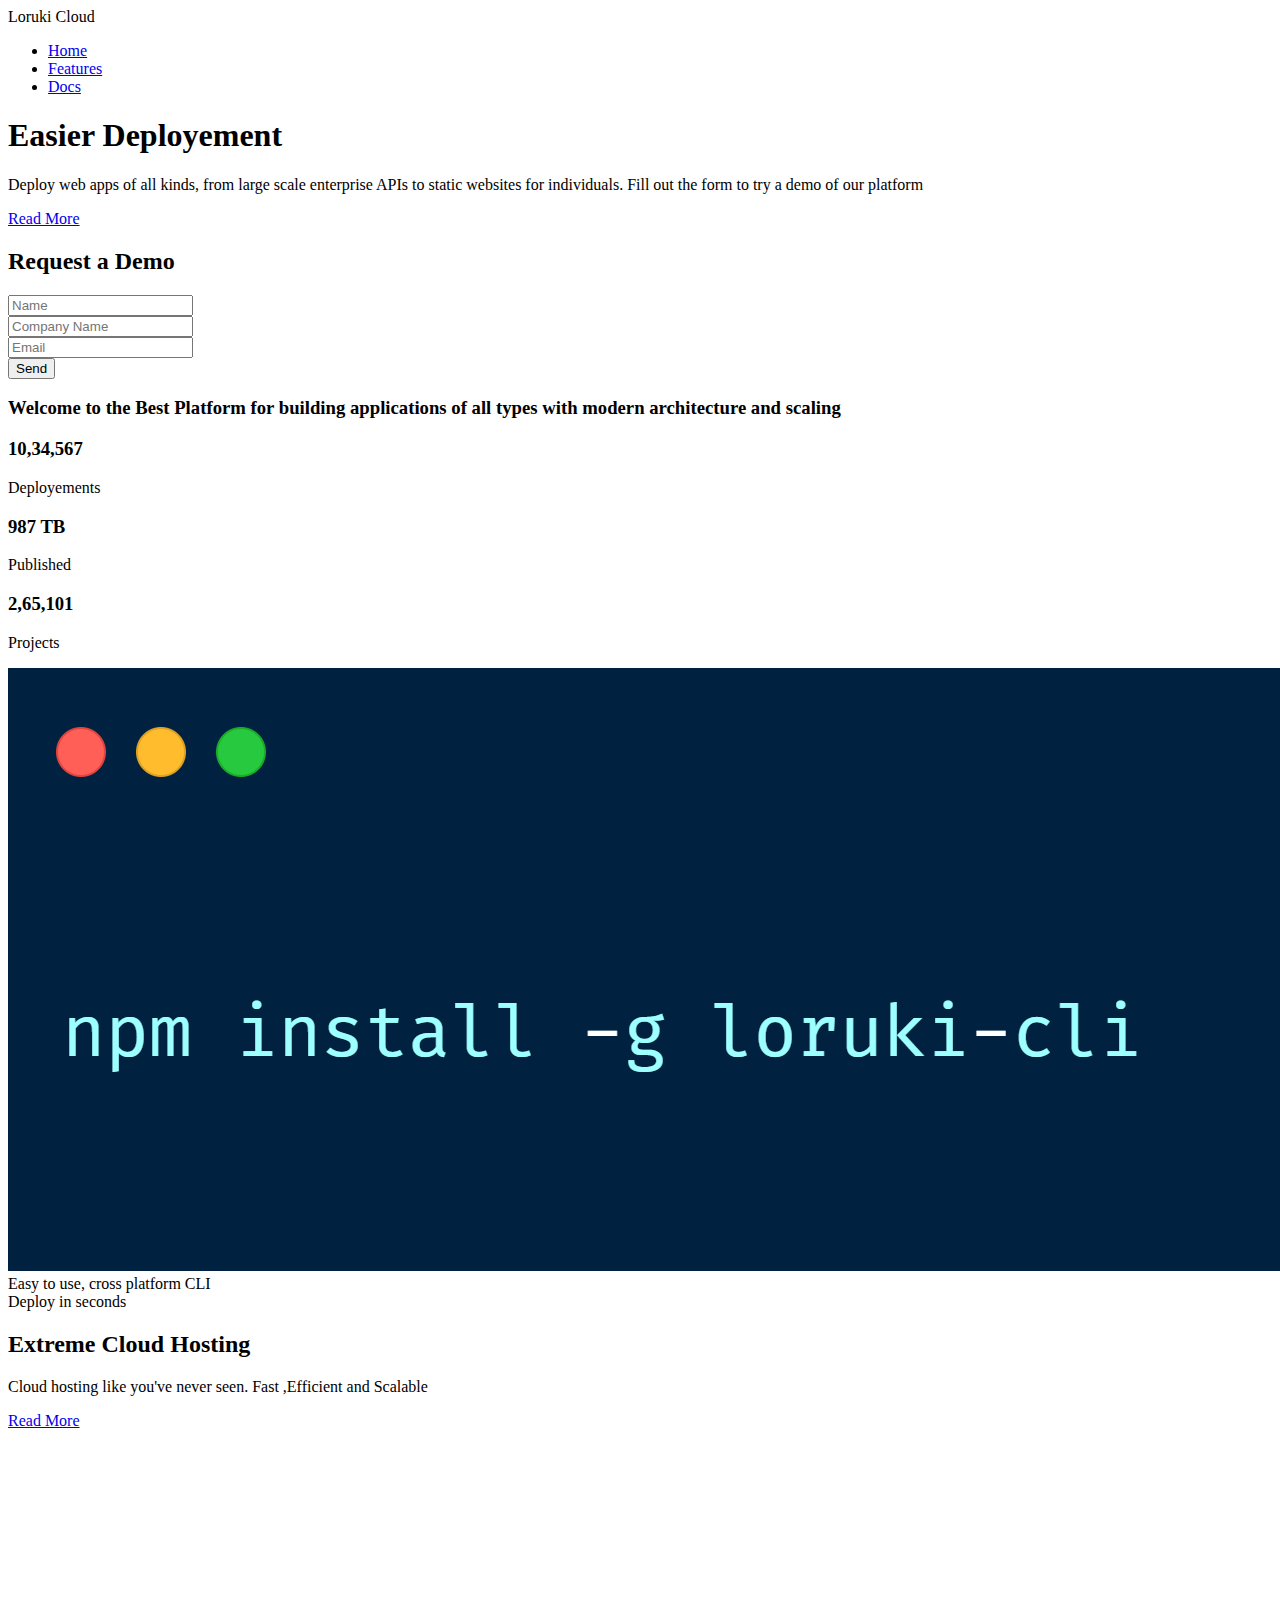
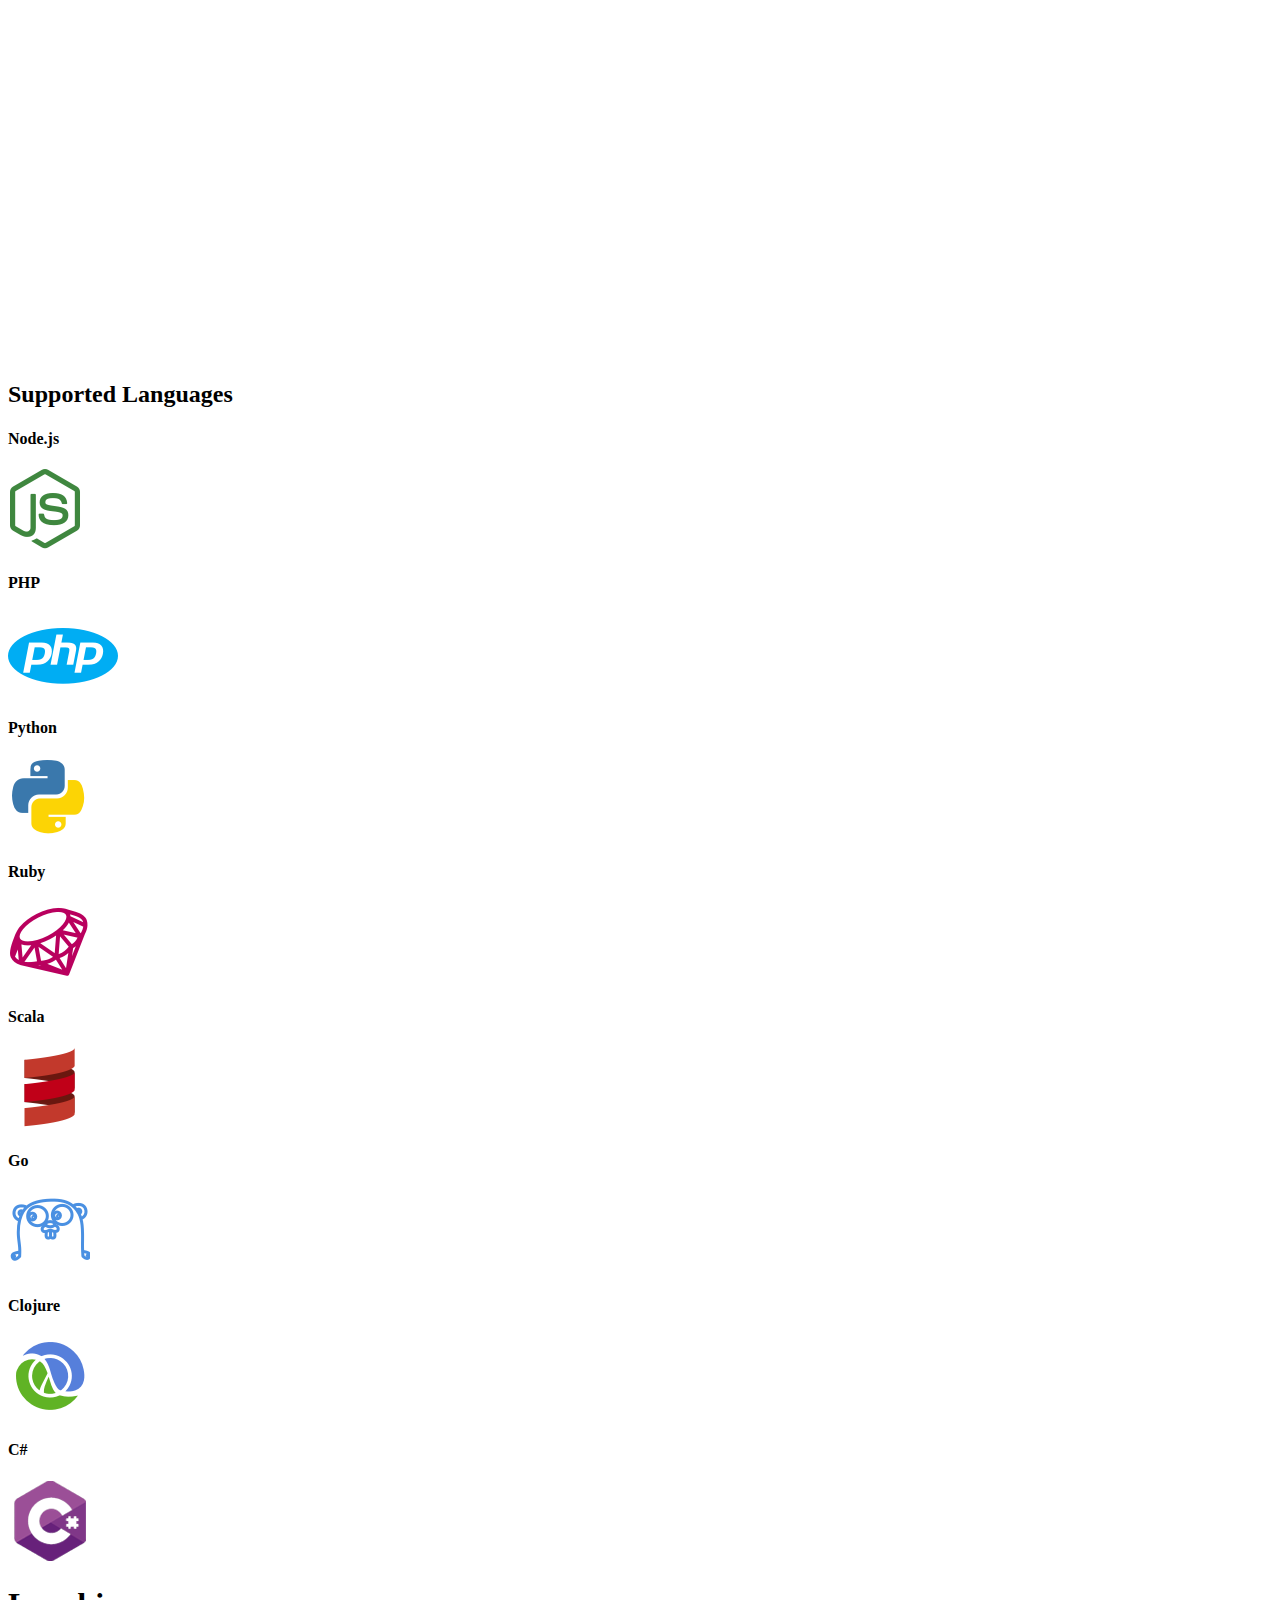
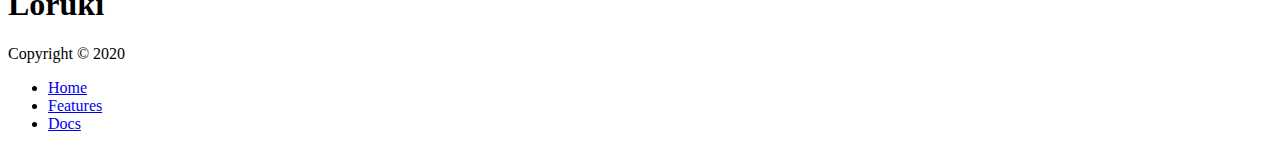
<file: index.html>
<!DOCTYPE html>
<html lang="en">
<head>
    <meta charset="UTF-8">
    <meta http-equiv="X-UA-Compatible" content="IE=edge">
    <meta name="viewport" content="width=device-width, initial-scale=1.0">
    <link rel="stylesheet" href="https://cdnjs.cloudflare.com/ajax/libs/font-awesome/6.1.1/css/all.min.css" integrity="sha512-KfkfwYDsLkIlwQp6LFnl8zNdLGxu9YAA1QvwINks4PhcElQSvqcyVLLD9aMhXd13uQjoXtEKNosOWaZqXgel0g==" crossorigin="anonymous" referrerpolicy="no-referrer" />
    <link rel="stylesheet" href="C:\Users\gshiv\OneDrive\Pictures\Responsive Website\css\styles.css">
    <link rel="stylesheet" href="C:\Users\gshiv\OneDrive\Pictures\Responsive Website\css\utilities.css">
    <style>
        @import url('https://fonts.googleapis.com/css2?family=Sacramento&display=swap');
        </style>
    <style>
        @import url('https://fonts.googleapis.com/css2?family=Lobster+Two:wght@700&family=Sacramento&display=swap');
        </style>    
    <link rel="icon" href="C:\Users\gshiv\OneDrive\Pictures\Responsive Website\images\enso.png">
    <title>Shivansh Gupta </title>
</head>
<body>
    <nav class="navbar">
        <div class="container flex">
            <div class="logo">Loruki Cloud </div>
            <ul class="list">
                <li class="item"><a href="index.html">Home</a></li>
                <li class="item"><a href="features.html">Features</a></li>
                <li class="item"><a href="docs.html">Docs</a></li>
            </ul>
        </div>
    </nav>

    <!--showcase-->

<section class="showcase">

 <div class="container grid">
  <div class="showcase-text">
    <h1>Easier Deployement</h1>
    <p>Deploy web apps of all kinds, from large scale enterprise APIs to static 
        websites for individuals. Fill out the form to try a demo of our platform</p>
        <a href="features.html" class="btn btn-outline">Read More</a>
  </div>
  <div class="showcase-form card">
    <h2>Request a Demo</h2>
    <form >
        <div class="form-control">
            <input type="text" name="name" placeholder="Name" required>
        </div>
        <div class="form-control">
            <input type="text" name="company" placeholder="Company Name" required>
        </div>
        <div class="form-control">
            <input type="email" name="email" placeholder="Email" required>
        </div>
        <input type="submit" value="Send" class="btn btn-primary">
    </form>
  </div>
  </div>
</section>

<!--Stats--> 
<section class="stats">
    <div class="container">
        <h3 class="stats-heading text-center ">
            Welcome to the Best Platform for building applications of all
            types with modern architecture and scaling
        </h3>
        <div class="grid grid-3 text-center my-4">
            <div>
                <i class="fas fa-server fa-3x"></i>
                <h3>10,34,567</h3>
                <p class="text-secondary">Deployements</p>
            </div>  
            <div>
                <i class="fas fa-upload fa-3x"></i>
                <h3>987 TB</h3>
                <p class="text-secondary">Published</p>
            </div>
            <div>
                <i class="fas fa-project-diagram fa-3x"></i>
                <h3>2,65,101</h3>
                <p class="text-secondary">Projects</p>
            </div>
        </div>
    </div>
</section>

<!--cli-->

<section class="cli">
    <div class="container grid">
        <img src="images/cli.png" alt="cli">
        <div class="card">
            Easy to use, cross platform CLI
        </div>
        <div class="card">
            Deploy in seconds
        </div>
    </div>
</section>

<!--cloud-->
<section class="cloud bg-primary my-2 py-2">
    <div class="container grid">
        <div class="text-center">
            <h2 class="lg">Extreme Cloud Hosting</h2>
            <p class="lead">Cloud hosting like you've never seen.
                Fast ,Efficient and Scalable
            </p>
            <a href="features.html" class="btn btn-dark">Read More</a>
        </div>
        <img src="images/cloud.png" alt="cloud">
    </div>
</section>

<!--languages-->

<section class="languages">
    <h2 class="md text-center my-2">Supported Languages</h2>
    <div class="container flex">
        <div class="card">
            <h4>Node.js</h4>
            <img src="images/logos/node.png" alt="node">
        </div>
        <div class="card">
            <h4>PHP</h4>
            <img src="images/logos/php.png" alt="php">
        </div>
        <div class="card">
            <h4>Python</h4>
            <img src="images/logos/python.png" alt="python">
        </div>
        <div class="card">
            <h4>Ruby</h4>
            <img src="images/logos/ruby.png" alt="ruby">
        </div>
        <div class="card">
            <h4>Scala</h4>
            <img src="images/logos/scala.png" alt="scala">
        </div>
        <div class="card">
            <h4>Go</h4>
            <img src="images/logos/go.png" alt="go">
        </div>
        <div class="card">
            <h4>Clojure</h4>
            <img src="images/logos/clojure.png" alt="clojure">
        </div>
        <div class="card">
            <h4>C#</h4>
            <img src="images/logos/csharp.png" alt=" C#">
        </div>
    </div>
</section>

<!--Footer-->
<footer class="footer bgn-dark py-5">
    <div class="container grid grid-3">
        <div>
        <h1>Loruki</h1>
        <p>Copyright &copy; 2020</p>
        </div>
    <nav>
        <ul>
            <li><a href="index.html">Home</a></li>
            <li><a href="features.html">Features</a></li>
            <li><a href="docs.html">Docs</a></li>
        </ul>
    </nav>
    <div class="social">
        <a href="https://github.com/shivansh6979"><i class="fab fa-github fa-2x"></i></a>
        <a href="https://www.instagram.com/shivansh6979"><i class="fab fa-instagram fa-2x"></i></a>
        <a href="https://www.facebook.com/shivansh.gupta.1048"><i class="fab fa-facebook fa-2x"></i></a>
        <a href="https://twitter.com/shivansh11g"><i class="fab fa-twitter fa-2x"></i></a>
    </div>
    </div> 
</footer>

</body>
</html>
</file>
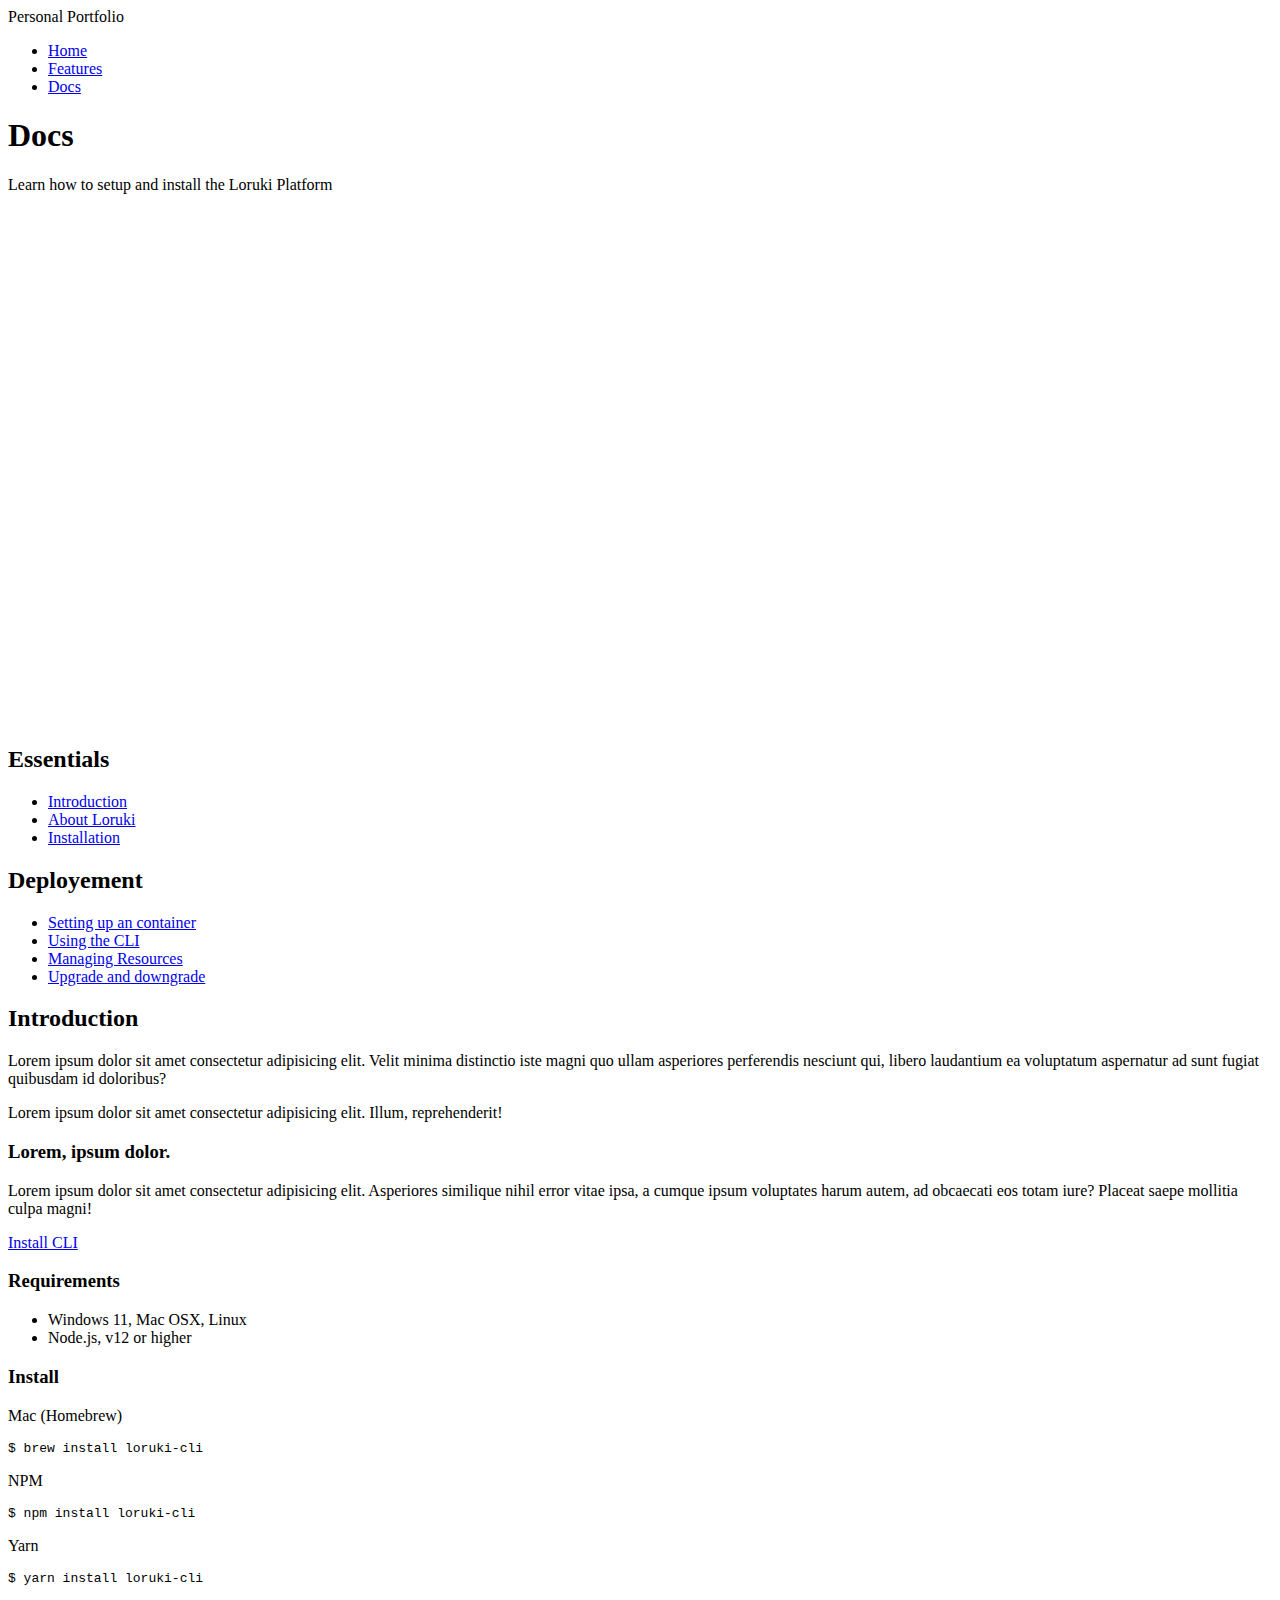
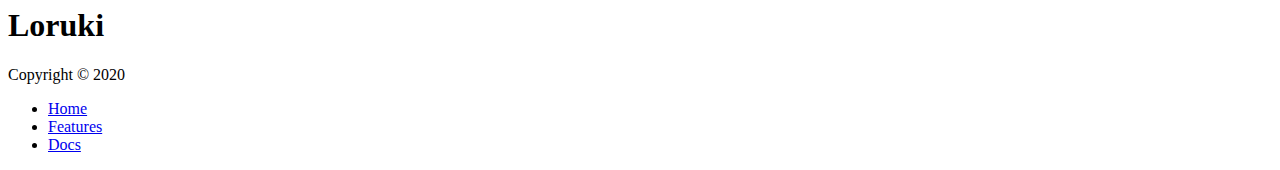
<file: docs.html>
<!DOCTYPE html>
<html lang="en">
<head>
    <meta charset="UTF-8">
    <meta http-equiv="X-UA-Compatible" content="IE=edge">
    <meta name="viewport" content="width=device-width, initial-scale=1.0">
    <link rel="stylesheet" href="https://cdnjs.cloudflare.com/ajax/libs/font-awesome/6.1.1/css/all.min.css" integrity="sha512-KfkfwYDsLkIlwQp6LFnl8zNdLGxu9YAA1QvwINks4PhcElQSvqcyVLLD9aMhXd13uQjoXtEKNosOWaZqXgel0g==" crossorigin="anonymous" referrerpolicy="no-referrer" />
    <link rel="stylesheet" href="C:\Users\gshiv\OneDrive\Pictures\Responsive Website\css\styles.css">
    <link rel="stylesheet" href="C:\Users\gshiv\OneDrive\Pictures\Responsive Website\css\utilities.css">
    <style>
        @import url('https://fonts.googleapis.com/css2?family=Sacramento&display=swap');
        </style>
    <style>
        @import url('https://fonts.googleapis.com/css2?family=Lobster+Two:wght@700&family=Sacramento&display=swap');
        </style>    
    <link rel="icon" href="C:\Users\gshiv\OneDrive\Pictures\Responsive Website\images\enso.png">
    <title>Shivansh Gupta </title>
</head>
<body>
    <nav class="navbar">
        <div class="container flex">
            <div class="logo">Personal Portfolio</div>
            <ul class="list">
                <li class="item"><a href="index.html">Home</a></li>
                <li class="item"><a href="features.html">Features</a></li>
                <li class="item"><a href="docs.html">Docs</a></li>
            </ul>
        </div>
    </nav>

<!--head-->
<section class="docs-head bg-primary py-3">
    <div class="container grid">
        <div class="dea" >
            <h1 class="xl">Docs</h1>
            <p class="lead">Learn how to setup and install the Loruki Platform
            </p>
        </div>
        <img src="images/docs.png" alt="">
            
    </div>
</section>

<!--docs-main-->
<section class="docs-main my-4">
    <div class="container grid">
        <div class="card bg-light py-3">
            <h2 class="my-2">Essentials</h2>
            <nav>
                <ul>
                    <li><a href="#">Introduction</a></li>
                    <li><a href="#">About Loruki</a></li>
                    <li><a href="#">Installation</a></li>
                </ul>
            </nav>

            <h2 class="my-2">Deployement</h2>
            <nav>
                <ul>
                    <li><a href="#">Setting up an container</a></li>
                    <li><a href="#">Using the CLI</a></li>
                    <li><a href="#">Managing Resources</a></li>
                    <li><a href="#">Upgrade and downgrade</a></li>
                </ul>
            </nav>
        </div>

        <div class="card">
            <h2>Introduction</h2>
            <p>Lorem ipsum dolor sit amet consectetur adipisicing elit. 
               Velit minima distinctio iste magni quo ullam asperiores perferendis nesciunt qui,
               libero laudantium ea voluptatum aspernatur ad sunt fugiat quibusdam id doloribus?
            </p>
            <div class="alert-success alert">
                <i class="fa fa-info-circle"></i>Lorem ipsum dolor sit amet consectetur adipisicing elit.
                 Illum, reprehenderit!
            </div>
            <h3>Lorem, ipsum dolor.</h3>
            <p>Lorem ipsum dolor sit amet consectetur adipisicing elit.
               Asperiores similique nihil error vitae ipsa, a cumque ipsum voluptates harum autem,
               ad obcaecati eos totam iure? Placeat saepe mollitia culpa magni!
            </p>
            <a href="#" class="btn btn-primary">Install CLI </a>

            <h3>Requirements</h3>
            <ul>
                <li>Windows 11, Mac OSX, Linux</li>
                <li>Node.js, v12 or higher</li>
            </ul>
            <h3>Install</h3>
            <p>Mac (Homebrew)</p>
            <pre><code>$ brew install loruki-cli</code></pre>
            <p>NPM</p>
            <pre><code>$ npm install loruki-cli</code></pre>
            <p>Yarn</p>
            <pre><code>$ yarn install loruki-cli</code></pre>
        </div>
    </div>
</section>
   

<!--Footer-->
<footer class="footer bgn-dark py-5">
    <div class="container grid grid-3">
        <div>
        <h1>Loruki</h1>
        <p>Copyright &copy; 2020</p>
        </div>
    <nav>
        <ul>
            <li><a href="index.html">Home</a></li>
            <li><a href="features.html">Features</a></li>
            <li><a href="docs.html">Docs</a></li>
        </ul>
    </nav>
    <div class="social">
        <a href="https://github.com/shivansh6979"><i class="fab fa-github fa-2x"></i></a>
        <a href="https://www.instagram.com/shivansh6979"><i class="fab fa-instagram fa-2x"></i></a>
        <a href="https://www.facebook.com/shivansh.gupta.1048"><i class="fab fa-facebook fa-2x"></i></a>
        <a href="https://twitter.com/shivansh11g"><i class="fab fa-twitter fa-2x"></i></a>
    </div>
    </div> 
</footer>

</body>
</html>
</file>
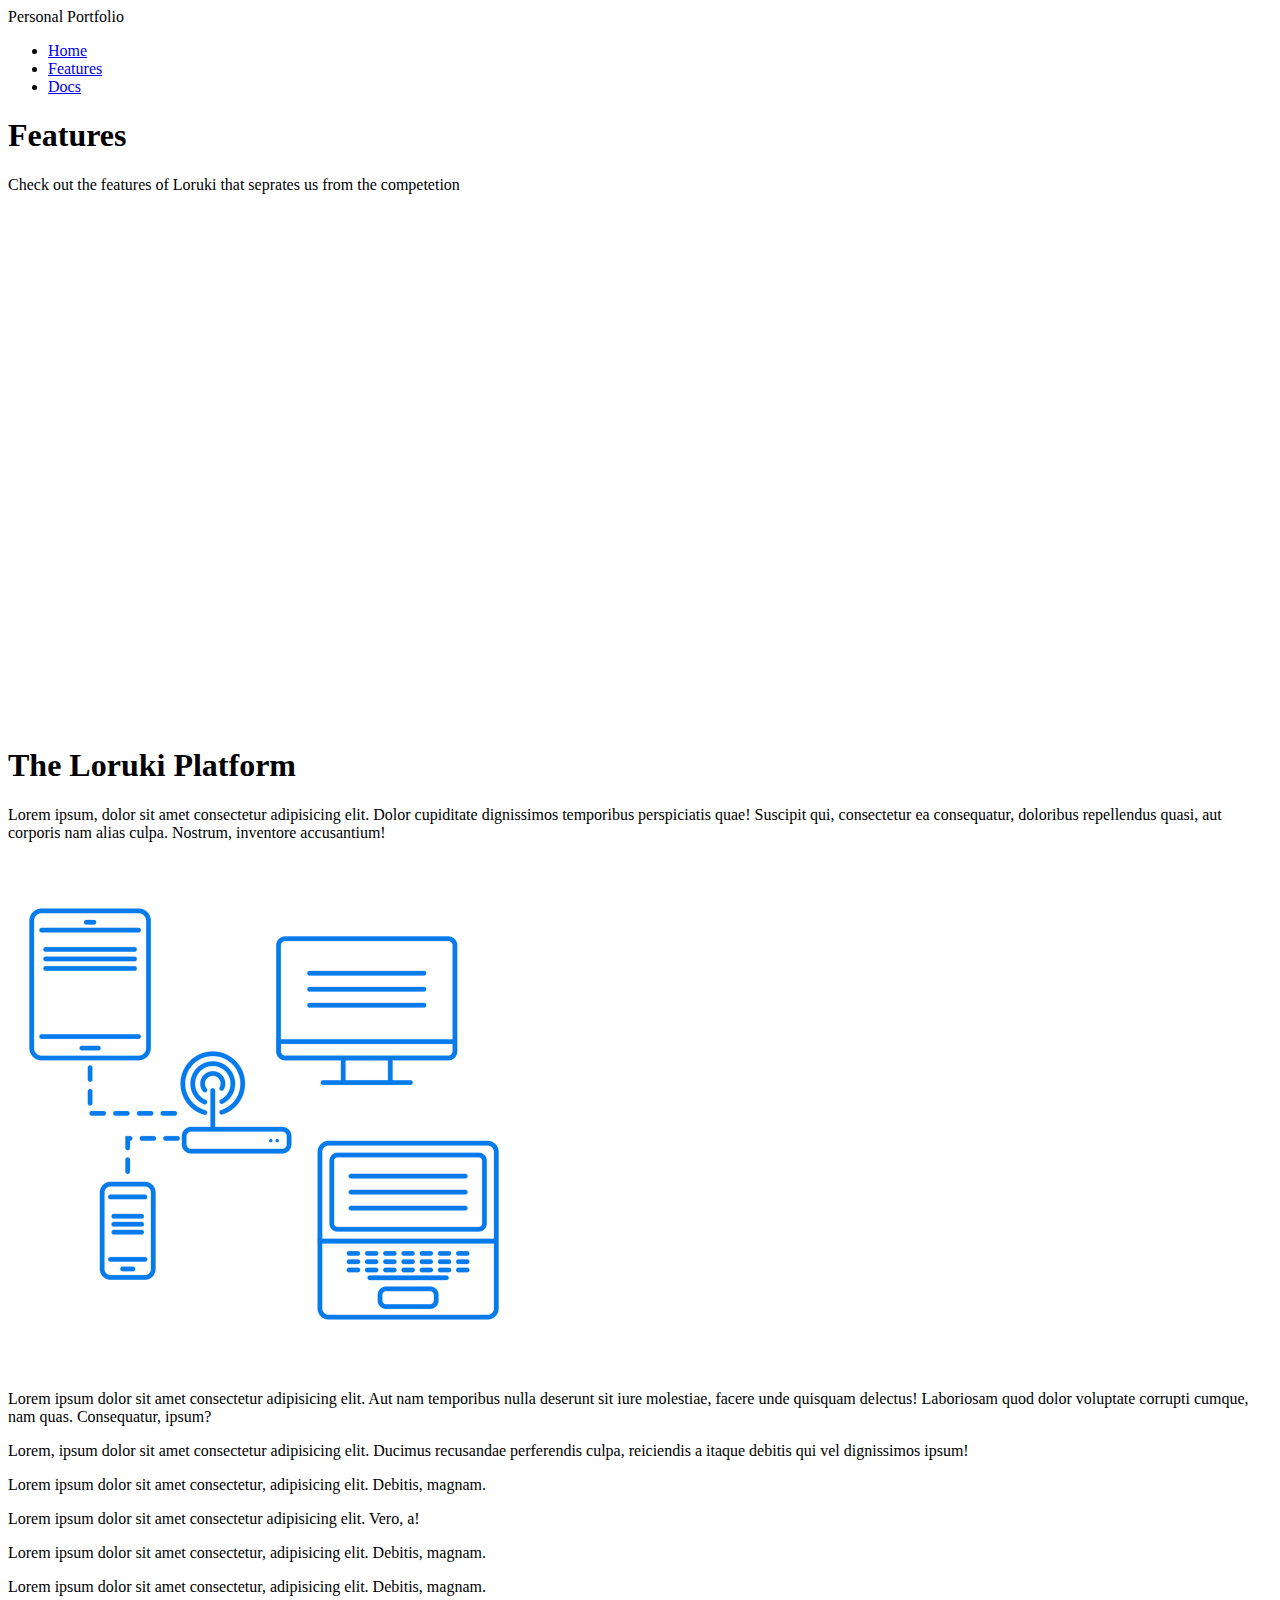
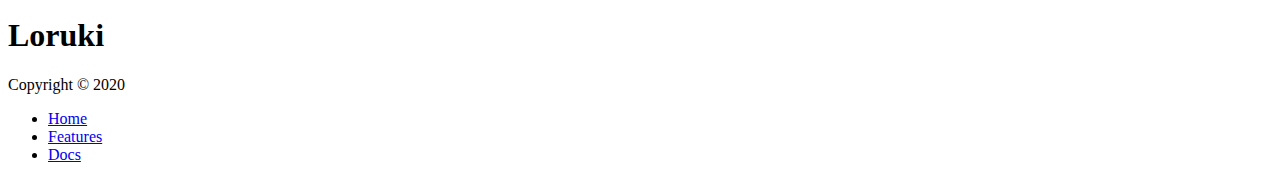
<file: features.html>
<!DOCTYPE html>
<html lang="en">
<head>
    <meta charset="UTF-8">
    <meta http-equiv="X-UA-Compatible" content="IE=edge">
    <meta name="viewport" content="width=device-width, initial-scale=1.0">
    <link rel="stylesheet" href="https://cdnjs.cloudflare.com/ajax/libs/font-awesome/6.1.1/css/all.min.css" integrity="sha512-KfkfwYDsLkIlwQp6LFnl8zNdLGxu9YAA1QvwINks4PhcElQSvqcyVLLD9aMhXd13uQjoXtEKNosOWaZqXgel0g==" crossorigin="anonymous" referrerpolicy="no-referrer" />
    <link rel="stylesheet" href="C:\Users\gshiv\OneDrive\Pictures\Responsive Website\css\styles.css">
    <link rel="stylesheet" href="C:\Users\gshiv\OneDrive\Pictures\Responsive Website\css\utilities.css">
    <style>
        @import url('https://fonts.googleapis.com/css2?family=Sacramento&display=swap');
        </style>
    <style>
        @import url('https://fonts.googleapis.com/css2?family=Lobster+Two:wght@700&family=Sacramento&display=swap');
        </style>    
    <link rel="icon" href="C:\Users\gshiv\OneDrive\Pictures\Responsive Website\images\enso.png">
    <title>Shivansh Gupta </title>
</head>
<body>
    <nav class="navbar">
        <div class="container flex">
            <div class="logo">Personal Portfolio</div>
            <ul class="list">
                <li class="item"><a href="index.html">Home</a></li>
                <li class="item"><a href="features.html">Features</a></li>
                <li class="item"><a href="docs.html">Docs</a></li>
            </ul>
        </div>
    </nav>
 
    <!--head-->
<section class="features-head bg-primary py-3">
    <div class="container grid">
        <div class="fea" >
            <h1 class="xl">Features</h1>
            <p class="lead">Check out the features of Loruki
                that seprates us from the competetion
            </p>
        </div>
          <img src="images/server.png" alt="">  
    </div>
</section>


 
<!--subhead-->
<section class="features-sub-head bg-light py-3">
    <div class="container grid">
        <div class="sub">
            <h1 class="md">The Loruki Platform</h1>
            <p > Lorem ipsum, dolor sit amet consectetur adipisicing elit. 
                Dolor cupiditate dignissimos temporibus perspiciatis quae! 
                Suscipit qui, consectetur ea consequatur, doloribus repellendus quasi, 
                aut corporis nam alias culpa. Nostrum, inventore accusantium!

            </p>
        </div>
        <img src="images/server2.png" alt="">
        
    </div>
</section>

<!--main-->
<section class="feature-main my-3">
    <div class="container grid grid-3">
        <div class="card flex">
            <i class="fas fa-server fa-3x"></i>
            <p>Lorem ipsum dolor sit amet consectetur adipisicing elit.
               Aut nam temporibus nulla deserunt sit iure molestiae, facere unde quisquam delectus!
               Laboriosam quod dolor voluptate corrupti cumque, nam quas. Consequatur, ipsum?
            </p>
        </div>
        <div class="card flex">
            <i class="fas fa-network-wired fa-3x"></i>
            <p>
                Lorem, ipsum dolor sit amet consectetur adipisicing elit. Ducimus
                recusandae perferendis culpa, reiciendis a itaque debitis qui vel
                dignissimos ipsum!
            </p>
        </div>
        <div class="card flex">
            <i class="fas fa-laptop-code fa-3x"></i>
            <p>
                Lorem ipsum dolor sit amet consectetur, adipisicing elit. Debitis,
                magnam.
            </p>
        </div>
        <div class="card flex">
            <i class="fas fa-database fa-3x"></i>
            <p>
                Lorem ipsum dolor sit amet consectetur adipisicing elit. Vero, a!
            </p>
        </div>
        <div class="card flex">
            <i class="fas fa-power-off fa-3x"></i>
            <p>
                Lorem ipsum dolor sit amet consectetur, adipisicing elit. Debitis,
                magnam.
            </p>
        </div>
        <div class="card flex">
            <i class="fas fa-upload fa-3x"></i>
            <p>
                Lorem ipsum dolor sit amet consectetur, adipisicing elit. Debitis,
                magnam.
            </p>
        </div>
    </div>
</section>



<!--Footer-->
<footer class="footer bgn-dark py-5">
    <div class="container grid grid-3">
        <div>
        <h1>Loruki</h1>
        <p>Copyright &copy; 2020</p>
        </div>
    <nav>
        <ul>
            <li><a href="index.html">Home</a></li>
            <li><a href="features.html">Features</a></li>
            <li><a href="docs.html">Docs</a></li>
        </ul>
    </nav>
    <div class="social">
        <a href="https://github.com/shivansh6979"><i class="fab fa-github fa-2x"></i></a>
        <a href="https://www.instagram.com/shivansh6979"><i class="fab fa-instagram fa-2x"></i></a>
        <a href="https://www.facebook.com/shivansh.gupta.1048"><i class="fab fa-facebook fa-2x"></i></a>
        <a href="https://twitter.com/shivansh11g"><i class="fab fa-twitter fa-2x"></i></a>
    </div>
    </div> 
</footer>

</body>
</html>
</file>
